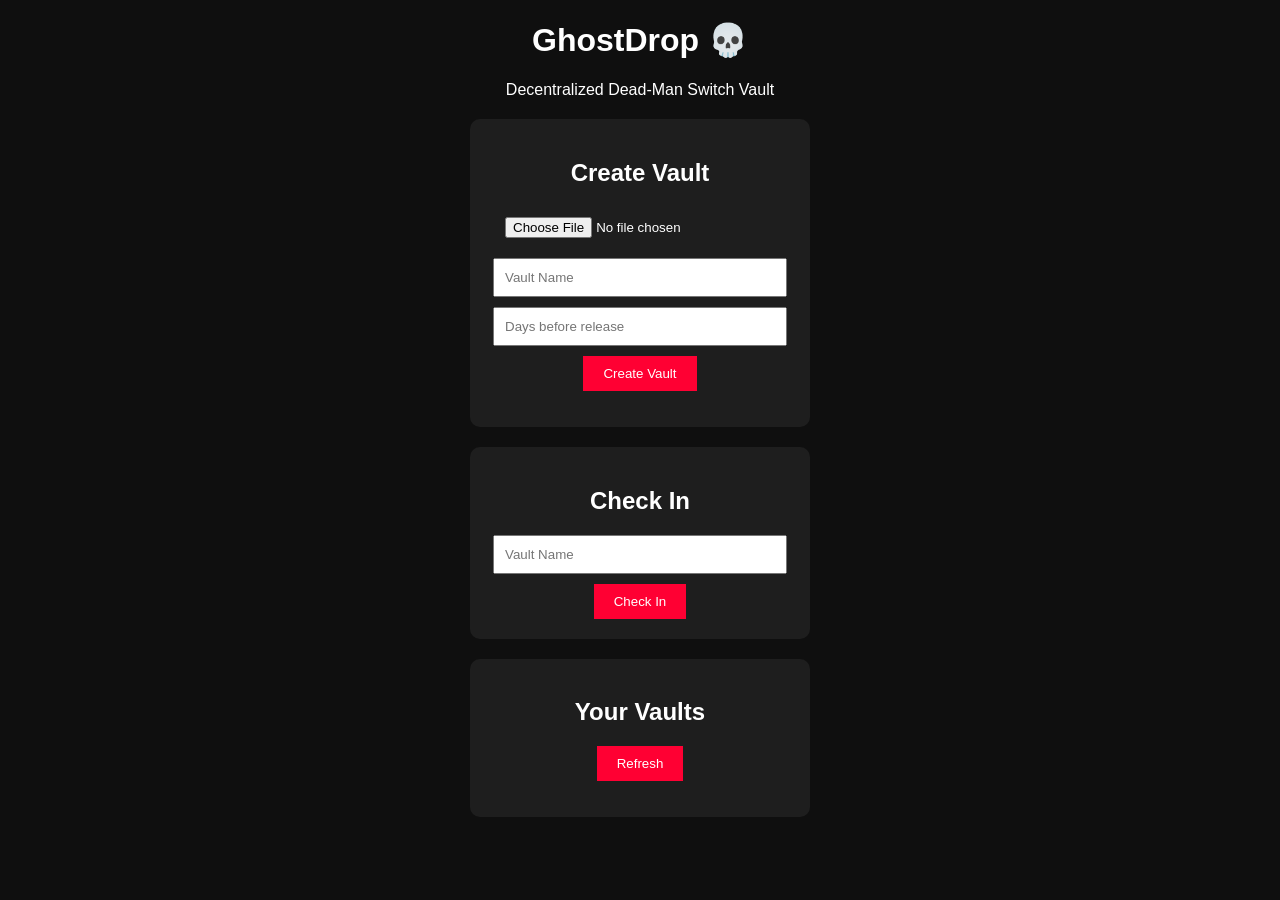
<file: docs/index.html>
<!DOCTYPE html>
<html>

<head>

<meta charset="UTF-8">
<title>GhostDrop Vault</title>
<link rel="stylesheet" href="style.css">

</head>

<body>

<h1>GhostDrop 💀</h1>
<p>Decentralized Dead-Man Switch Vault</p>

<div class="card">

<h2>Create Vault</h2>

<input type="file" id="fileInput">

<input id="vaultName" placeholder="Vault Name">

<input id="timerDays" placeholder="Days before release">

<button onclick="createVault()">Create Vault</button>

<p id="status"></p>

</div>

<div class="card">

<h2>Check In</h2>

<input id="checkVaultName" placeholder="Vault Name">

<button onclick="checkin()">Check In</button>

</div>

<div class="card">

<h2>Your Vaults</h2>

<button onclick="loadVaults()">Refresh</button>

<ul id="vaultList"></ul>

</div>

<script src="app.js"></script>

</body>

</html>
</file>
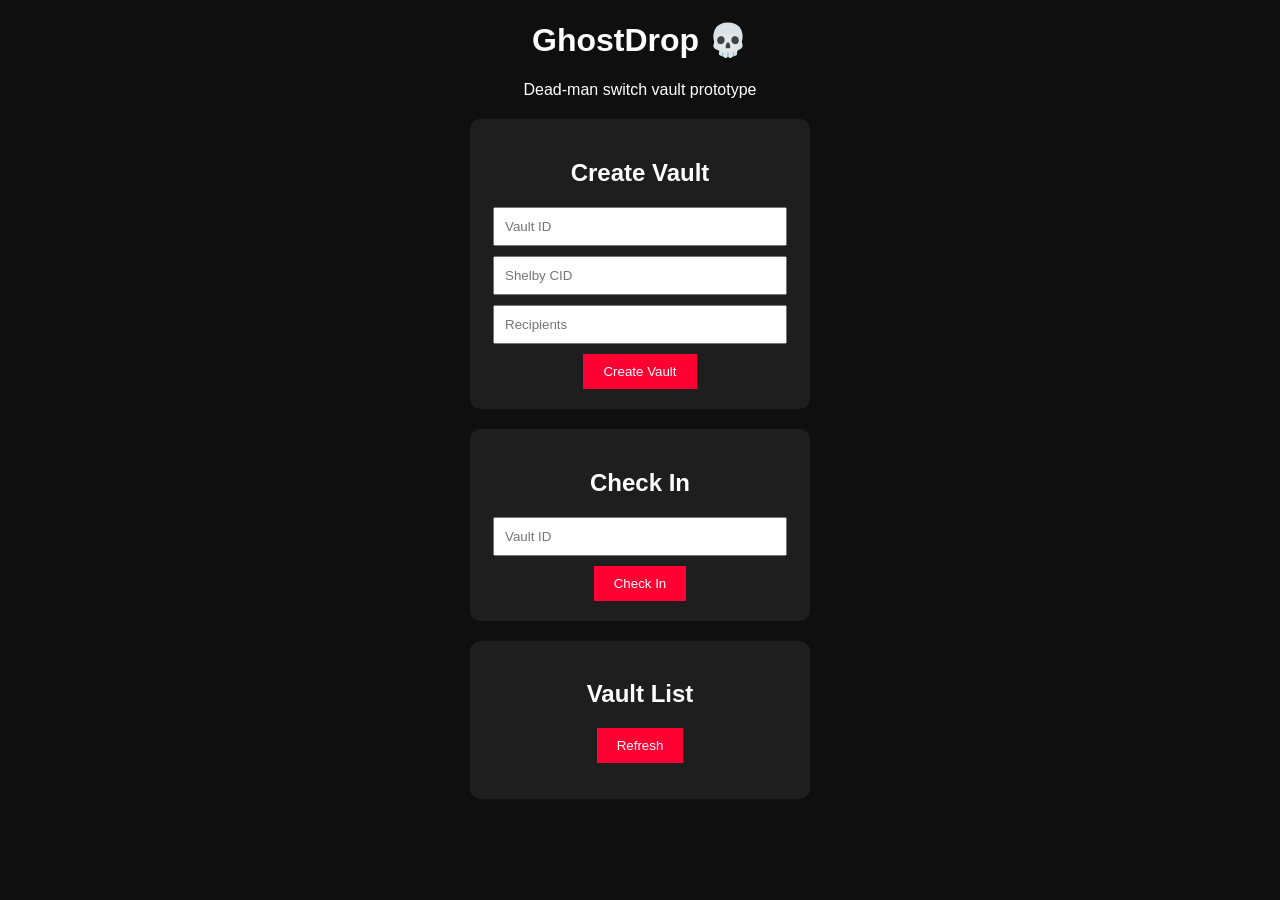
<file: apps/web/index.html>
<!DOCTYPE html>
<html>

<head>

<meta charset="UTF-8">

<title>GhostDrop Vault</title>

<link rel="stylesheet" href="style.css">

</head>

<body>

<h1>GhostDrop 💀</h1>

<p>Dead-man switch vault prototype</p>

<div class="card">

<h2>Create Vault</h2>

<input id="vaultId" placeholder="Vault ID">

<input id="cid" placeholder="Shelby CID">

<input id="recipients" placeholder="Recipients">

<button onclick="createVault()">Create Vault</button>

</div>

<div class="card">

<h2>Check In</h2>

<input id="checkVaultId" placeholder="Vault ID">

<button onclick="checkin()">Check In</button>

</div>

<div class="card">

<h2>Vault List</h2>

<button onclick="loadVaults()">Refresh</button>

<ul id="vaultList"></ul>

</div>

<script src="app.js"></script>

</body>

</html>
</file>
<file: docs/style.css>
body {

background:#0f0f0f;
color:white;
font-family:Arial;
text-align:center;

}

.card {

background:#1e1e1e;
margin:20px auto;
padding:20px;
width:300px;
border-radius:10px;

}

input {

display:block;
margin:10px auto;
padding:10px;
width:90%;

}

button {

background:#ff0033;
color:white;
border:none;
padding:10px 20px;
cursor:pointer;

}
</file>
<file: apps/web/style.css>
body {

background:#0f0f0f;
color:white;
font-family:Arial;
text-align:center;

}

.card {

background:#1e1e1e;
margin:20px auto;
padding:20px;
width:300px;
border-radius:10px;

}

input {

display:block;
margin:10px auto;
padding:10px;
width:90%;

}

button {

background:#ff0033;
color:white;
border:none;
padding:10px 20px;
cursor:pointer;

}
</file>
